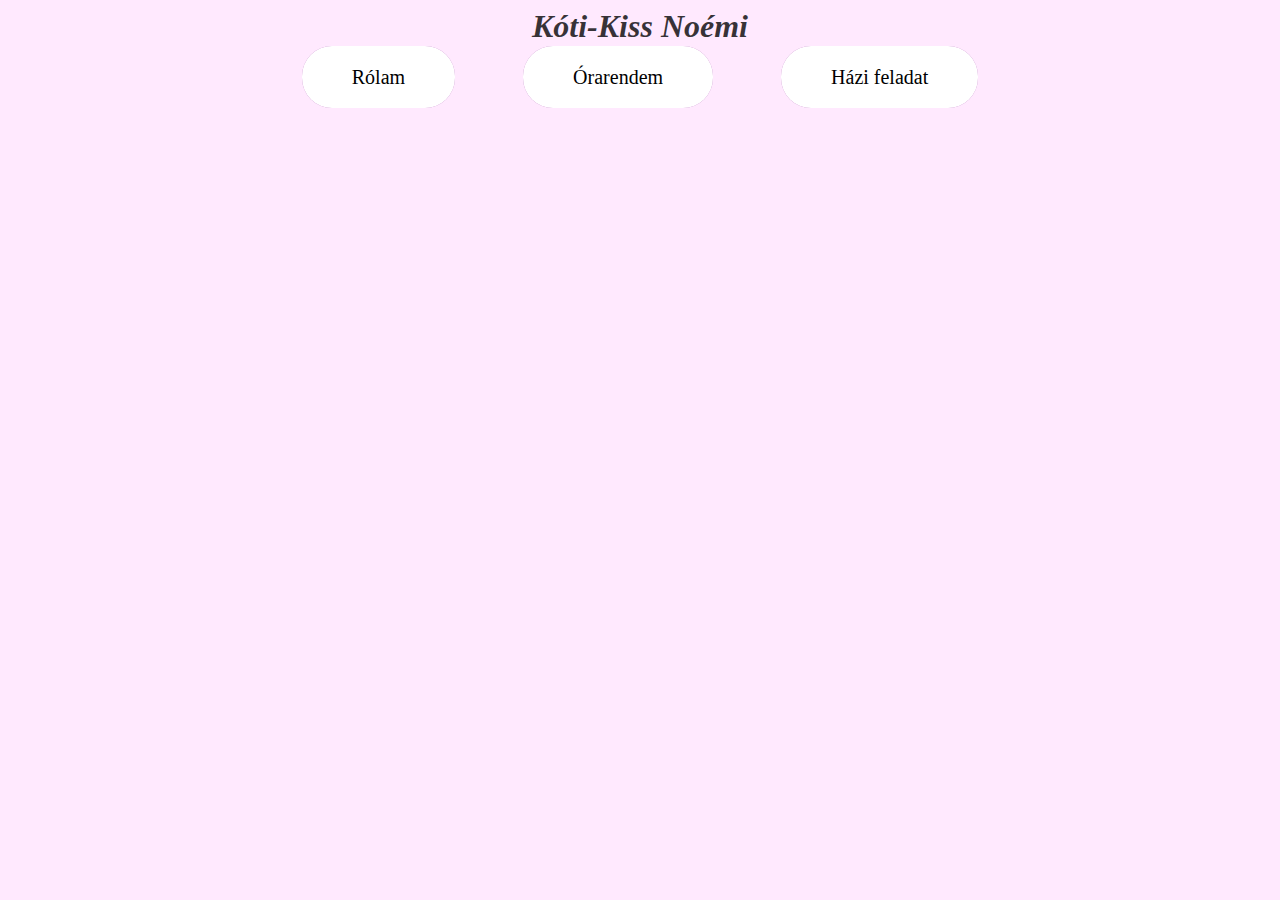
<file: index.html>
<body>
    <h1>Kóti-Kiss Noémi</h1>

<html lang="en">
<head>
    <meta charset="UTF-8">
    <meta http-equiv="X-UA-Compatible" content="IE=edge">
    <meta name="viewport" content="width=device-width, initial-scale=1.0">
    <title>Kóti-Kiss Noémi</title>

    <link rel="stylesheet" href="Noemi.css">

    <head>
        <body>
            <div class="buttons">
                <a href="rólam.html" class="btn btn-1">Rólam</a>
                <a href="ORAREND.html" class="btn btn-1">Órarendem</a>
                <a href="hf.html" class="btn btn-1">Házi feladat</a>
            </div>
        </body>
        </head>
</file>
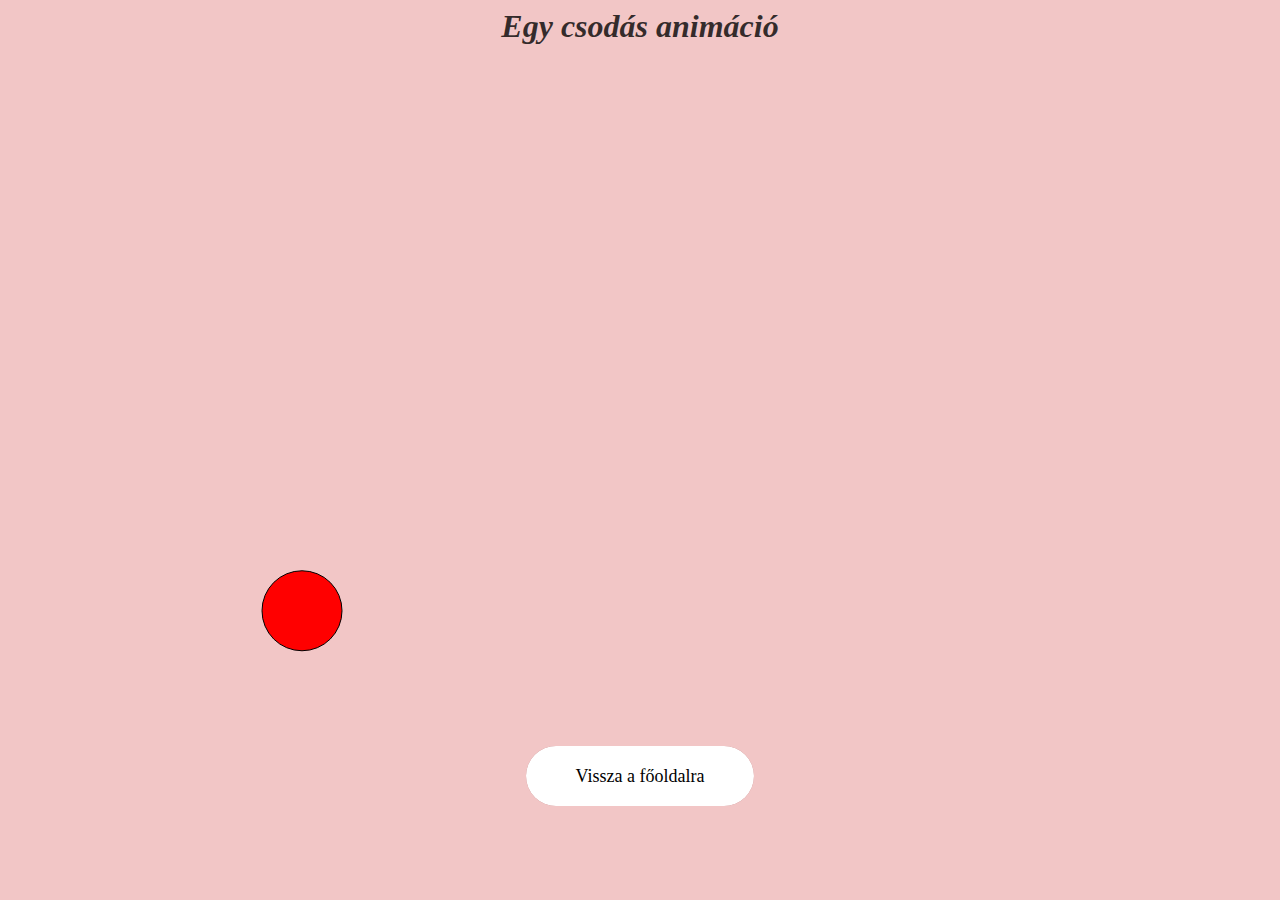
<file: animáció.html>
<body>
    <h1>Egy csodás animáció</h1>
    <svg width="1500" height="700">
        <circle id="x" cx="50" cy="50" r="40" stroke="black" stroke-width="1" fill="red" />
    </svg>
</body>

<script>
    x = 80
    y = 80
    xí = 1
    yí = 1
    setInterval( () => {
        document.getElementById("x").setAttribute("cx", x)
        document.getElementById("x").setAttribute("cy", y)
        x += xí
        y+= yí
        if (x>640 || x < 60) xí = -xí
        if (y>440 || y < 60) yí = -yí
    }, 10)
</script>

<script>
    x = 50
    y = 350
    xi = 1
    yi = 0
    setInterval(()=>{
        x += xi
        y += yi
        if (x>950 || x<50) xi = -xi
        if (y>650 || y<50) yi = -yi
        yi += 0.01
        document.getElementById("x").setAttribute("cx", x)
        document.getElementById("x").setAttribute("cy", y)

    },1)
    function g(e) {
        document.getElementById("f").setAttribute("cx", e.x)
    }
</script>

<body bgcolor="pink"></body>
 <div class="buttons">
    <a href="index.html" class="btn btn-1">Vissza a főoldalra</a>
    <link rel="stylesheet" href="animacio.css">
</file>
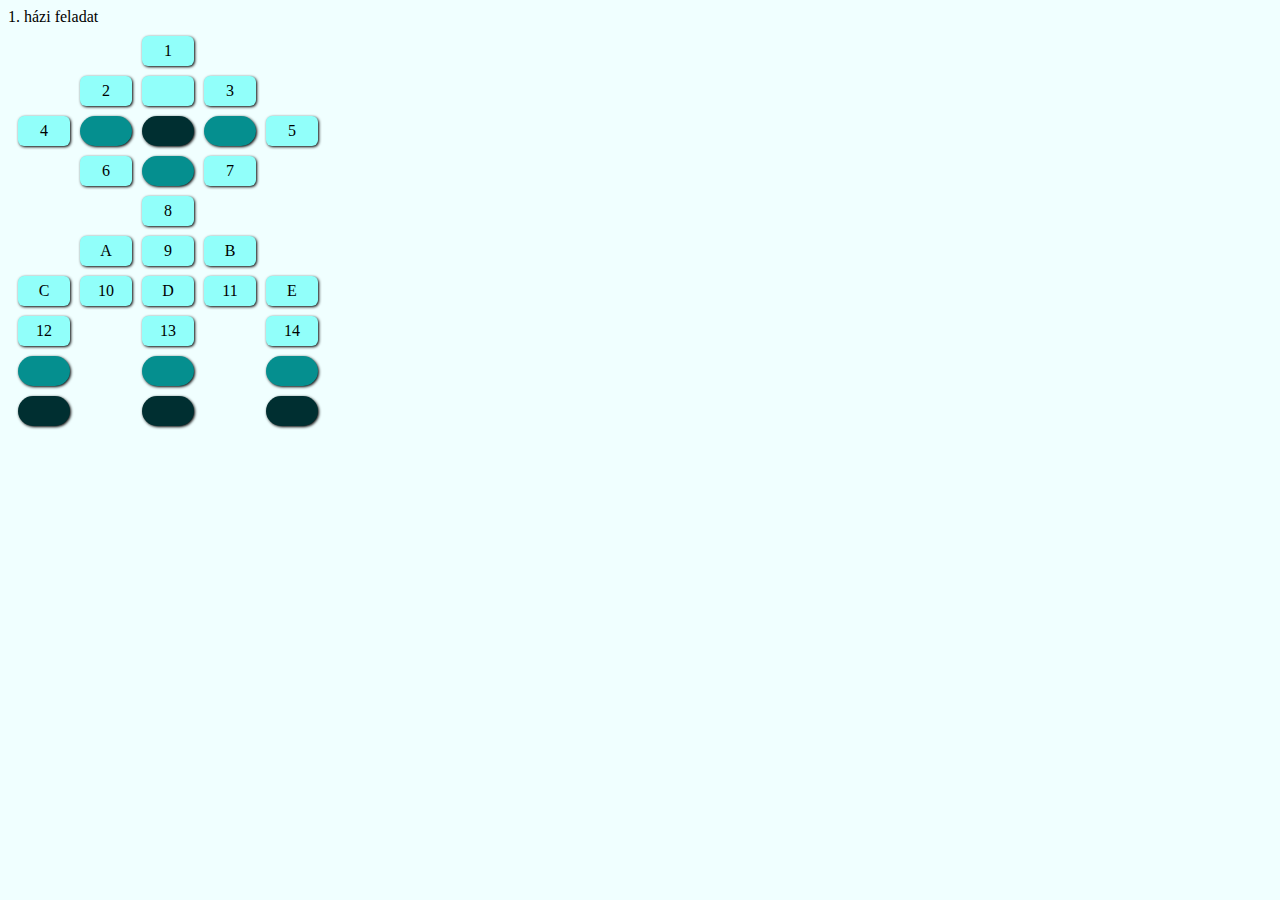
<file: hf.html>
<head>
    <title>Házi feladat</title>
</head>

<style>
    body {
        background-color: rgba(197, 255, 255, 0.267);  
    }
</style>

<style>
    td {
        background-color: rgb(145, 255, 250);
        width: 50px;
        height: 30px;
        text-align: center;
        border-radius: 6px;
        box-shadow: 1px 1px 3px black;
        cursor: pointer;
    }
    table {
        border-spacing: 9px;
    }
    td.o {
        visibility: hidden;
    }
    td.r {
        background-color: rgb(5, 143, 143);
        border-radius: 15px;
    }
    td.y {
        background-color: rgb(0, 47, 49);
        border-radius: 15px;
    }
    table {
        border-spacing: 10px;
    }
</style>
<body>
    <head>1. házi feladat</head>
</body>
<table>
    <tr>
        <td class="o"></td>
        <td class="o"></td>
        <td>1</td>
        <td class="o"></td>
        <td class="o"></td>
    </tr>
    <tr>
        <td class="o"></td>
        <td>2</td>
        <td></td>
        <td>3</td>
        <td class="o"></td>
    </tr>
    <tr>
        <td>4</td>
        <td class="r"></td>
        <td class="Y"></td>
        <td class="r"></td>
        <td>5</td>
    </tr>
    <tr>
        <td class="o"></td>
        <td>6</td>
        <td class="r"></td>
        <td>7</td>
        <td class="o"></td>
    </tr>
    <tr>
        <td class="o"></td>
        <td class="o"></td>
        <td>8</td>
        <td class="o"></td>
        <td class="o"></td>
    </tr>
    <tr>
        <td class="o"></td>
        <td>A</td>
        <td>9</td>
        <td>B</td>
        <td class="o"></td>
    </tr>
    <tr>
        <td>C</td>
        <td>10</td>
        <td>D</td>
        <td>11</td>
        <td>E</td>
    </tr>
    <tr>
        <td>12</td>
        <td class="o"></td>
        <td>13</td>
        <td class="o"></td>
        <td>14</td>
    </tr>
    <tr>
        <td class="r"></td>
        <td class="o"></td>
        <td class="r"></td>
        <td class="o"></td>
        <td class="r"></td>
    </tr>
    <td class="Y"></td>
    <td class="o"></td>
    <td class="Y"></td>
    <td class="o"></td>
    <td class="Y"></td>
</td>
</table>
</file>
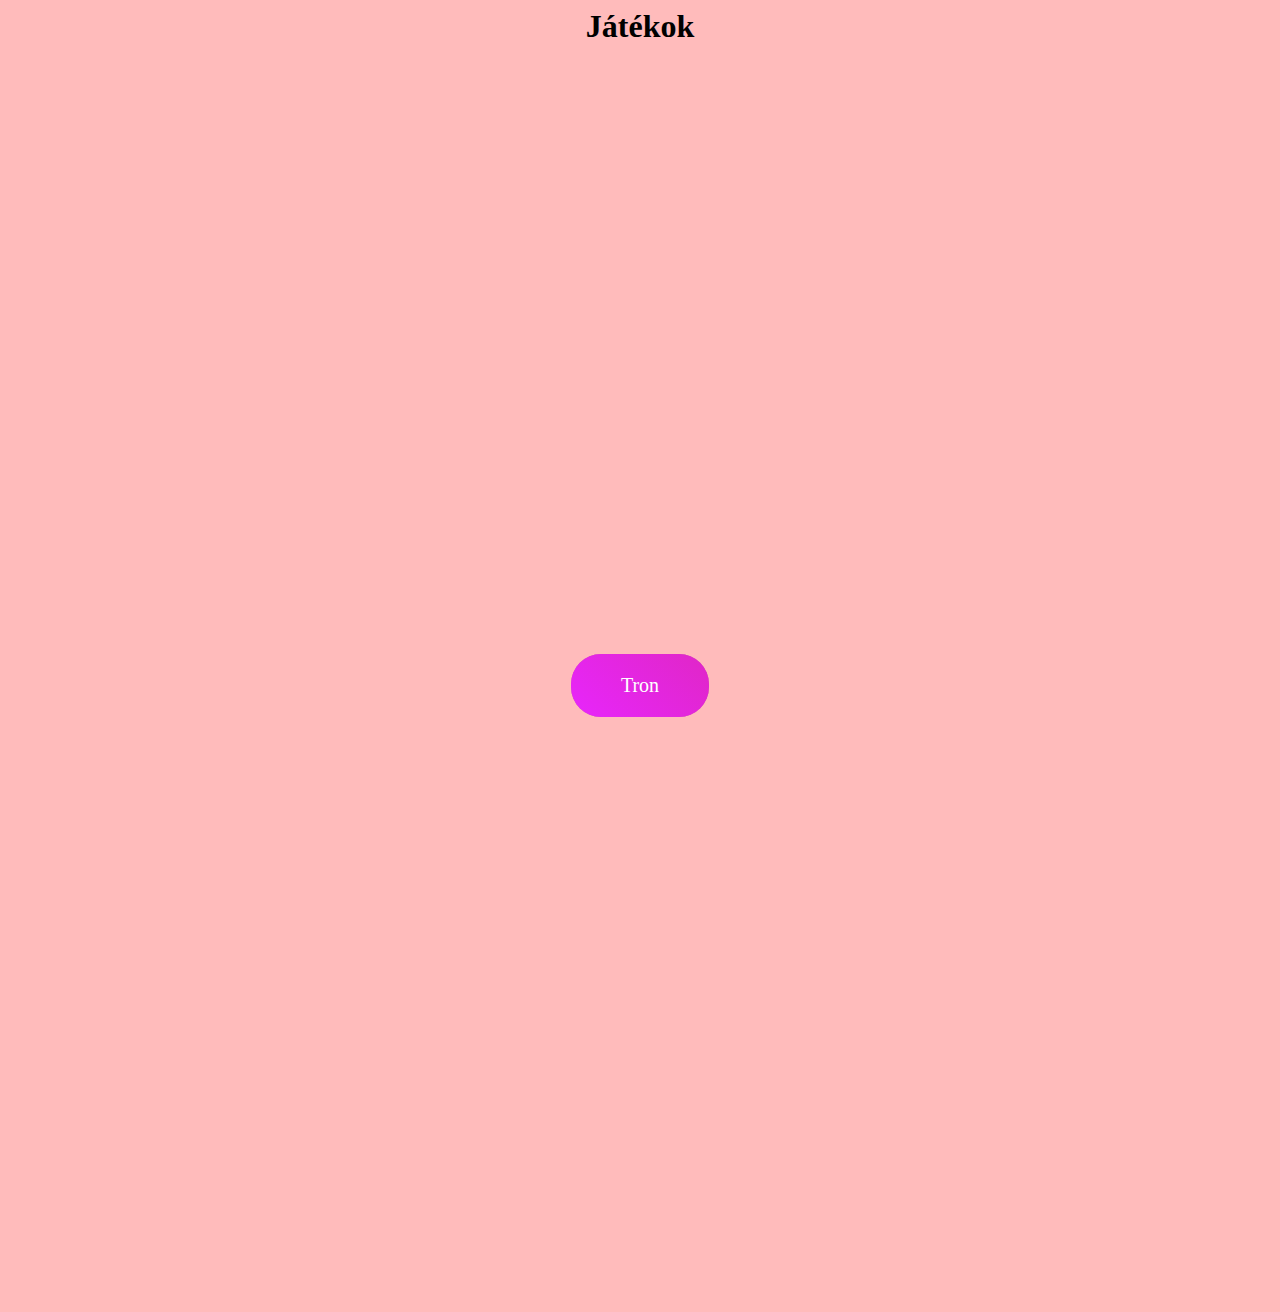
<file: jatekok.html>
<head>
      <meta charset="UTF-8">
      <meta http-equiv="X-UA-Compatible" content="IE=edge">
      <meta name="viewport" content="width=device-width, initial-scale=1.0">
      <link rel="stylesheet" href="haziku.css">
      <title>Játék</title>
</head>
<body>
      <h1>Játékok</h1>
      <div class="container">
            <div class="buttons">
                <a href="tron.html" class="btn btn-3">Tron</a></div>
        </div>
</body>
</file>
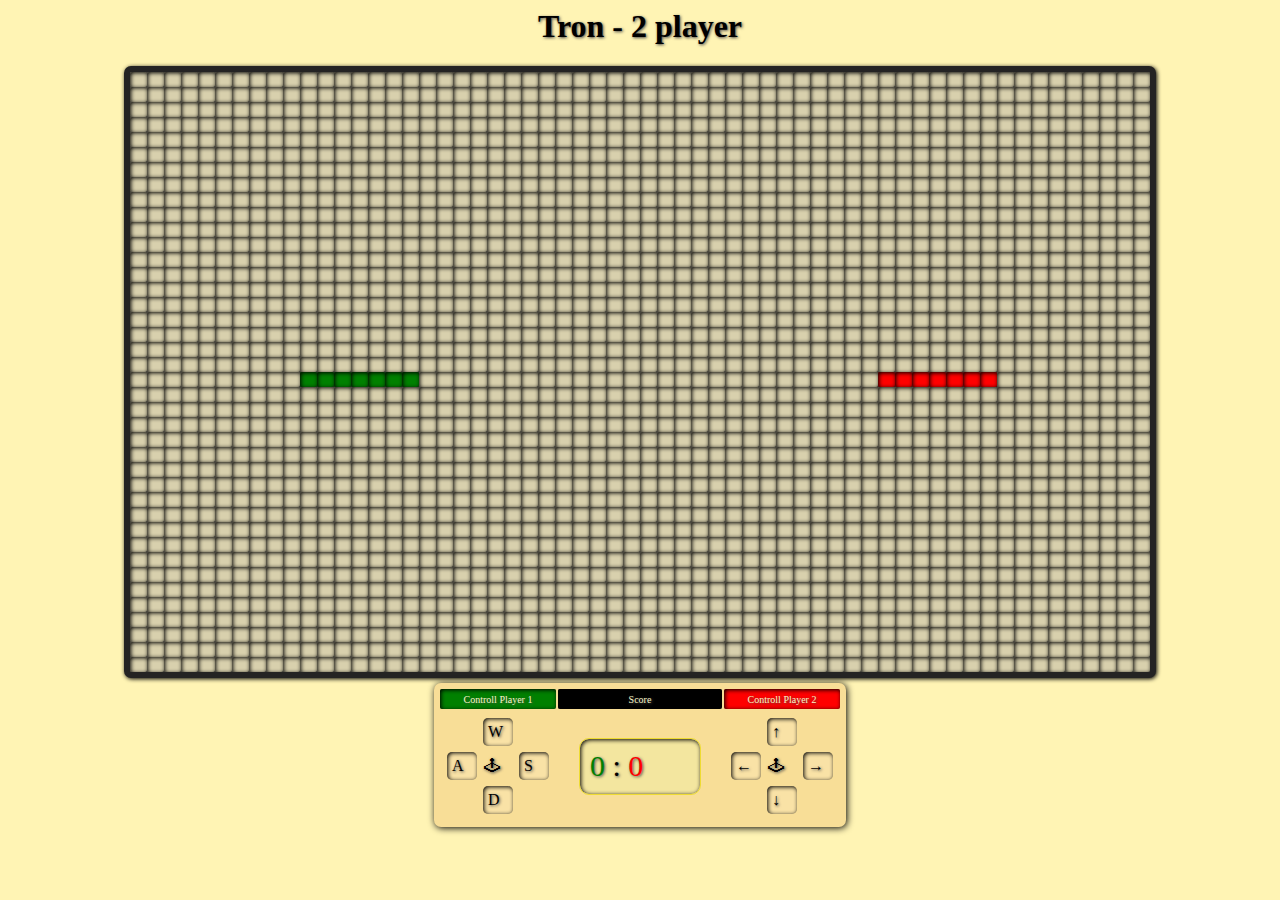
<file: tron.html>
<head>
    <meta charset="UTF-8">
    <title>Tron</title>
    <link rel="stylesheet" href="stylustron.css">
</head>
<body>
    <h1>Tron - 2 player</h1>
    <div id="t"></div>
    <table class="m2">
        <tr>
            <td class="p p1">Controll Player 1</td>
            <td class="p sc">Score</td>
            <td class="p p2">Controll Player 2</td>
        </tr>
        <tr>
            <td>
                <table class="ir">
                    <tr><td></td><td class="x">W</td><td></td></tr>
                    <tr><td class="x">A</td><td>🕹</td><td class="x">S</td></tr>
                    <tr><td></td><td class="x">D</td><td></td></tr>
                </table>
            </td>
            <td><div id="psz"><span class="g">0</span> : <span class="r">0</span></div></td>
            <td>
                <table class="ir">
                    <tr><td></td><td class="x">&UpArrow;</td><td></td></tr>
                    <tr><td class="x">&leftarrow;</td><td>🕹</td><td class="x">&rightarrow;</td></tr>
                    <tr><td></td><td class="x">&downarrow;</td><td></td></tr>
                </table>
            </td>
        </tr>
    </div>
</body>
<script src="tronlogic.js" type="text/javascript"></script>
</file>
<file: Noemi.css>
body { background-color: rgba(255, 174, 250, 0.267); 
}
 h1 { 
  text-align: center; color: rgba(0, 0, 0, 0.787);
  font-style: oblique;
 }


.buttons{
  display: block;
  flex-direction: row;
  text-align: center;
}
.btn{
  text-decoration: none;
  padding: 20px 50px;
  font-size: 1.25rem;
  position: relative;
  margin: 32px;
}

.btn-1{
  background: rgb(255, 255, 255);
  color: rgb(0, 0, 0);
  border-radius: 30px;
  transition: transform 0.3s ease;
}
.btn-1::after, .btn-1::before{
  content:"";
  position: absolute;
  opacity: 0.3;
  background: rgb(128, 26, 141);
  border-radius: inherit;
  width: 100%;
  height: 100%;
  left: 0;
  bottom: 0;
  z-index: -1;
  transition: transform 0.3s ease;
}
.btn-1:hover{
  transform: translate(-12px, -12px)
}
.btn-1:hover::after{
  transform: translate( 6px, 6px)
}
.btn-1:hover::before{
  transform: translate( 12px, 12px)
}






.btn-2{
  background: rgb(255, 255, 255);
  color: rgb(0, 0, 0);
  border-radius: 30px;
  transition: transform 0.3s ease;
}
.btn-1::after, .btn-1::before{
  content:"";
  position: absolute;
  opacity: 0.3;
  background: rgb(128, 26, 141);
  border-radius: inherit;
  width: 100%;
  height: 100%;
  left: 0;
  bottom: 0;
  z-index: -1;
  transition: transform 0.3s ease;
}
.btn-1:hover{
  transform: translate(-12px, -12px)
}
.btn-1:hover::after{
  transform: translate( 6px, 6px)
}
.btn-1:hover::before{
  transform: translate( 12px, 12px)
}




.btn-3{
  background: rgb(255, 255, 255);
  color: rgb(0, 0, 0);
  border-radius: 30px;
  transition: transform 0.3s ease;
}
.btn-1::after, .btn-1::before{
  content:"";
  position: absolute;
  opacity: 0.3;
  background: rgb(128, 26, 141);
  border-radius: inherit;
  width: 100%;
  height: 100%;
  left: 0;
  bottom: 0;
  z-index: -1;
  transition: transform 0.3s ease;
}
.btn-1:hover{
  transform: translate(-12px, -12px)
}
.btn-1:hover::after{
  transform: translate( 6px, 6px)
}
.btn-1:hover::before{
  transform: translate( 12px, 12px)
}



#tablazat table {
  border: 100,100px solid rgb(255, 255, 255);
  border-radius: 1%;
  background-color: rgb(255, 255, 255);
  margin: auto;
  margin-top: 15%;
  height: 300px;
  width: 70%;
}
#tablazat td{
  background-color: rgb(110, 110, 110);  
}
#tablazat tr{
  background-color: rgb(110, 110, 110);
}
#hatter{ 
  background-color: rgb(110, 110, 110);
}
#szoveg{
  text-align: center;
}
</file>
<file: animacio.css>
body { background-color: rgba(207, 40, 40, 0.267); 
}
 h1 { 
  text-align: center; color: rgba(0, 0, 0, 0.787);
  font-style: oblique;
 }


.buttons{
  display: block;
  flex-direction: row;
  text-align: center;
}
.btn{
  text-decoration: none;
  padding: 20px 50px;
  font-size: large;
  position: relative;
  margin: 32px;
}

.btn-1{
  background: rgb(255, 255, 255);
  color: rgb(0, 0, 0);
  border-radius: 30px;
  transition: transform 0.3s ease;
}
.btn-1::after, .btn-1::before{
  content:"";
  position: absolute;
  opacity: 0.3;
  background: rgb(141, 16, 16);
  border-radius: inherit;
  width: 100%;
  height: 100%;
  left: 0;
  bottom: 0;
  z-index: -1;
  transition: transform 0.3s ease;
}
.btn-1:hover{
  transform: translate(-12px, -12px)
}
.btn-1:hover::after{
  transform: translate( 6px, 6px)
}
.btn-1:hover::before{
  transform: translate( 12px, 12px)
}
</file>
<file: haziku.css>
body{
    color: rgb(0, 0, 0);
    text-align: center;
    background-color: rgb(255, 187, 187);
}
.container{
    height: 140%;
    display: flex;
    align-items: center;
    justify-content: center;
}
.buttons{
    display: flex;
    flex-direction: column;
    text-align: center;
}
.btn{
    text-decoration: none;
    padding: 20px 50px;
    font-size: 1.25rem;
    position: relative;
    margin: 32px;
}
.btn-3{
    overflow: hidden; 
    color: #fff;
    border-radius: 30px;
    box-shadow: 0 0 0 0 rgba(143, 64, 248, 0.5), 0 0 0 0 rgba(255, 197, 39, 0.5);
    transition: transform 0.3s ease, box-shadow 0.3s ease;
}
.btn-3::after{
    content: "";
    width: 400px;
    height: 400px;
    position: absolute;
    top: -50px;
    left: -100px;
    background-color: #cc6ea3;
    background-image: linear-gradient(225deg, #d8278e 0%, #e726f8 50%, #000000 100%);
    z-index: -1;
    transition: transform 0.5s ease;
}
.btn-3:hover{
    transform: translate(0, -6px);
    box-shadow: 10px -10px 25px 0 rgba(64, 248, 178, 0.5), -10px 10px 25px 0 rgba(255, 197, 39, 0.5);
}
.btn-3:hover::after{
    transform: rotate(150deg);
}
</file>
<file: stylustron.css>
body {
    user-select: none;
    text-align: center;
    background-color: rgba(255, 217, 0, 0.294);
    color: rgb(0, 0, 0);
    text-shadow: 1px 1px 3px rgb(77, 75, 75);
}
td.o {
    width: 15px;
    height: 15px;
    background-color: rgb(216, 208, 173);
    box-shadow: 1px 1px 4px inset rgb(0, 0, 0);
    border-radius: 2px;
    text-align: center;
    font-size: 10px;
    color: rgb(248, 246, 201);
}
td.p {
    box-shadow: 1px 1px 4px inset black;
    border-radius: 2px;
    text-align: center;
    font-size: 10px;
    color: rgb(248, 246, 201);
    height: 20px;
}
td.p1 { background-color: green }
td.p2 { background-color: red }
td.sc { background-color: rgb(0, 0, 0) }
table.main {
    cursor: none;
    margin: auto;
    padding: 6px;
    border-spacing: 0px;
    background-color: rgb(36, 35, 35);
    border-radius: 7px;
    box-shadow: 1px 1px 4px black;
}
table.m2 {
    margin: 5px auto;
    border-radius: 7px;
    background-color: rgb(248, 222, 151);
    box-shadow: 1px 1px 7px black;
    padding: 4px;
}
table.ir { border-spacing: 6px }
td.x {
    width: 20px;
    height: 20px;
    background-color: rgb(249, 226, 166);
    padding: 5px;
    border-radius: 5px;
    box-shadow: 1px 1px 4px inset black;
}
span.r { color: red   }
span.g { color: green }
div#psz {
    font-size: 30px;
    margin: 20px;
    padding: 10px;
    display: inline-block;
    border: solid 1px rgb(238, 219, 50);
    width: 100px;
    height: 35px;
    border-radius: 10px;
    box-shadow: 1px 1px 4px inset rgb(0, 0, 0);
    background-color: rgb(243, 230, 159);
    color: rgb(0, 0, 0);
}
</file>
